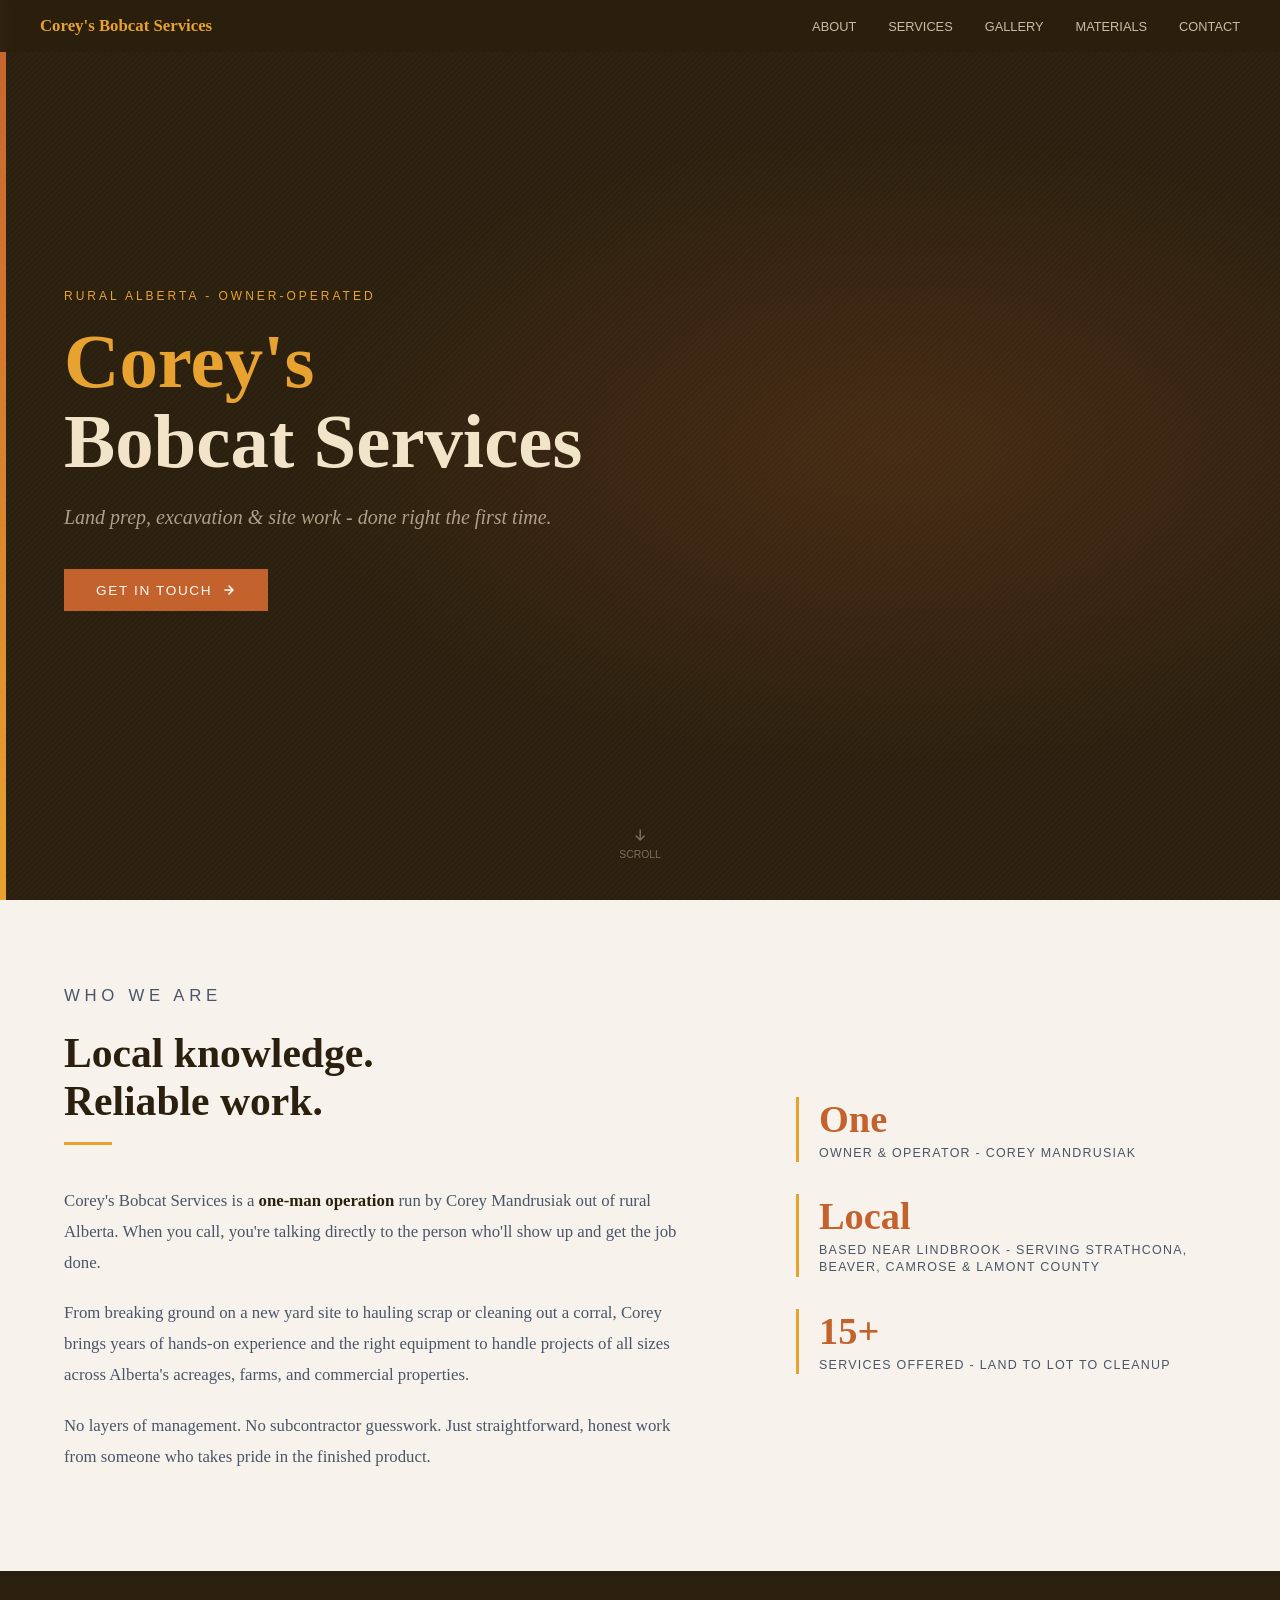
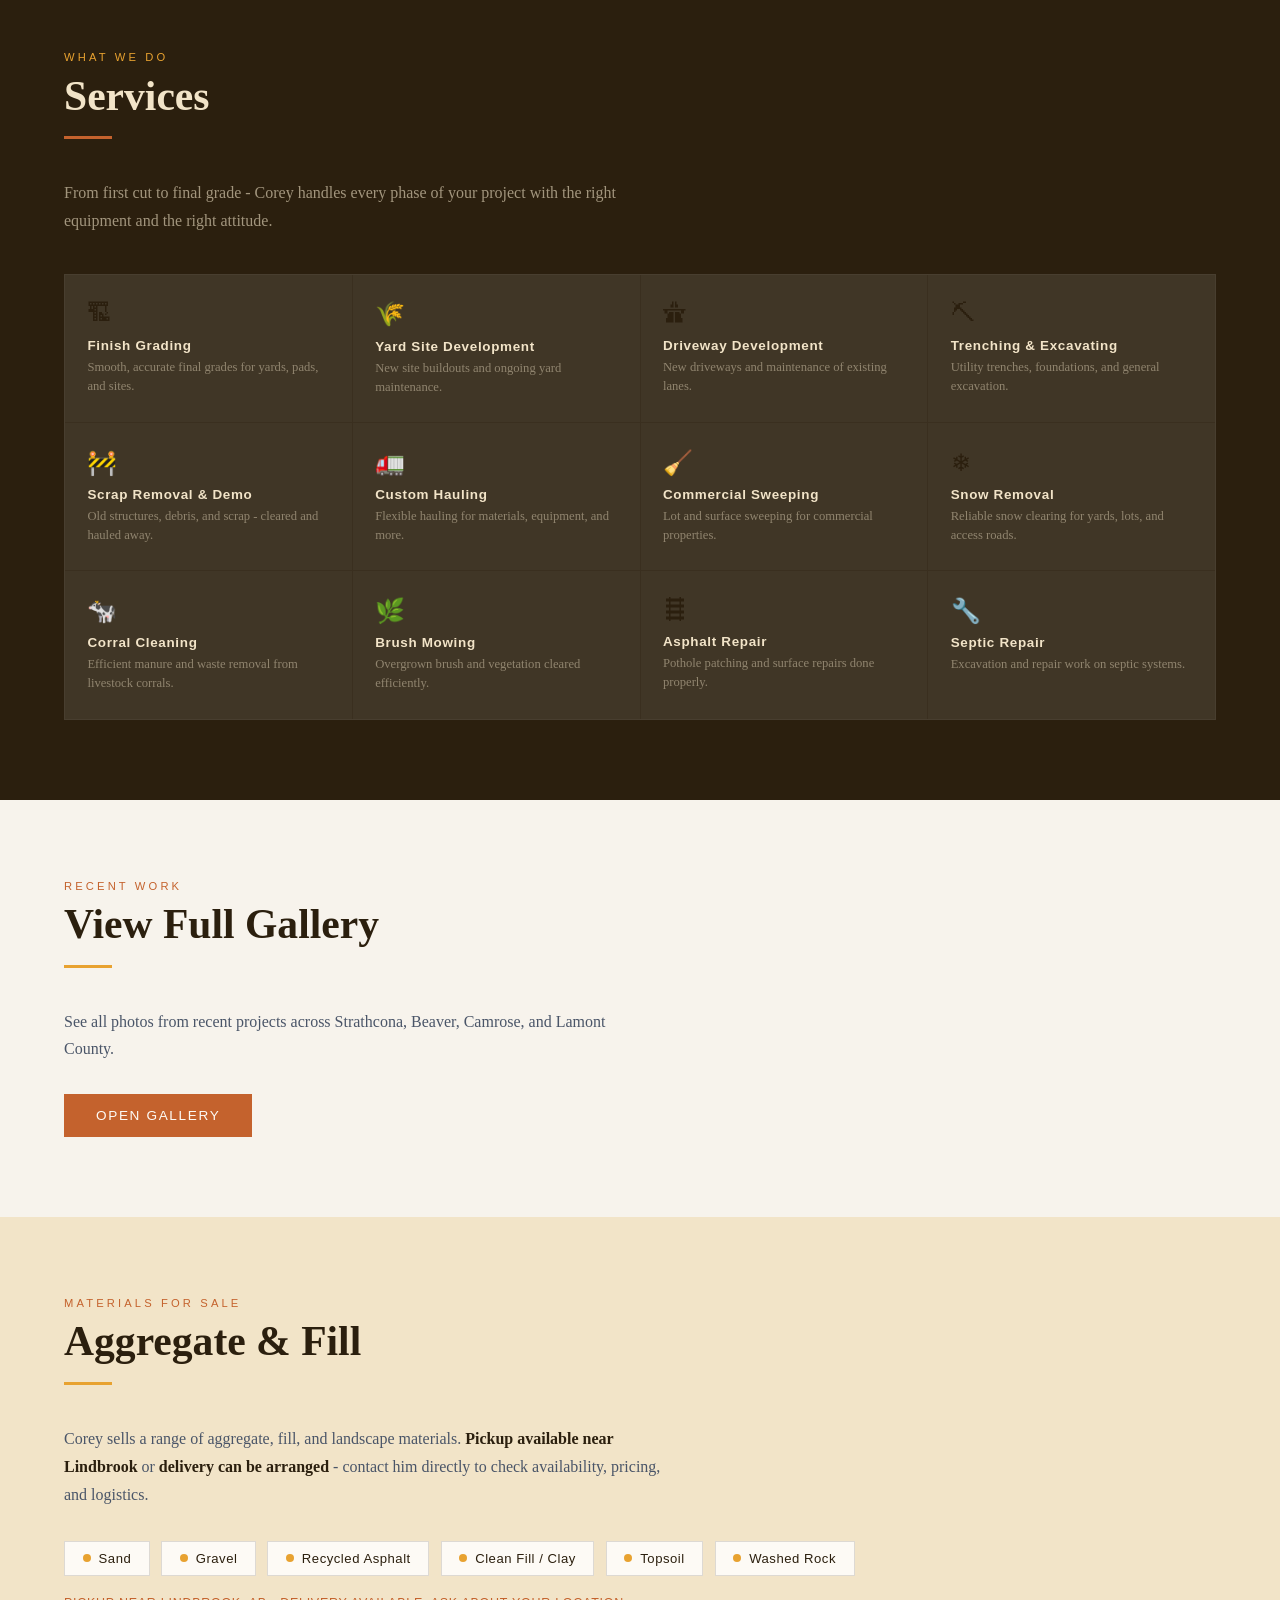
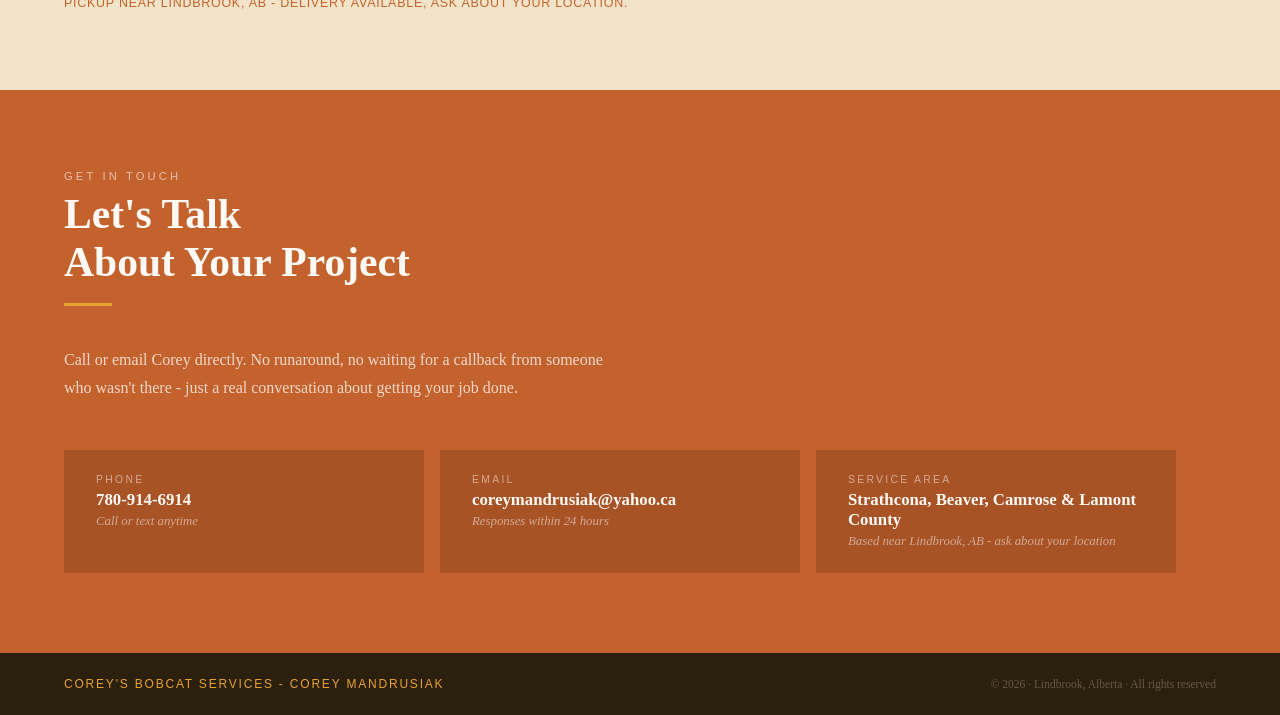
<file: index.html>
<!DOCTYPE html>
<html lang="en">
<head>
  <meta charset="UTF-8">
  <meta name="viewport" content="width=device-width, initial-scale=1.0">
  <title>Corey's Bobcat Services - Rural Alberta</title>
  <link rel="stylesheet" href="styles.css">
</head>
<body>

<!-- NAV -->
<nav>
  <a class="nav-logo" href="#">Corey's Bobcat Services</a>
  <ul class="nav-links">
    <li><a href="#about">About</a></li>
    <li><a href="#services">Services</a></li>
    <li><a href="gallery.html">Gallery</a></li>
    <li><a href="#materials">Materials</a></li>
    <li><a href="#contact">Contact</a></li>
  </ul>
</nav>

<!-- HERO -->
<section id="hero">
  <div class="hero-texture"></div>
  <div class="hero-accent"></div>
  <div class="hero-content">
    <p class="hero-eyebrow">Rural Alberta - Owner-Operated</p>
    <h1><strong>Corey's</strong><br>Bobcat Services</h1>
    <p class="hero-sub">Land prep, excavation &amp; site work - done right the first time.</p>
    <a href="#contact" class="hero-cta">
      Get in Touch
      <svg width="14" height="14" viewBox="0 0 14 14" fill="none"><path d="M3 7h8M7 3l4 4-4 4" stroke="currentColor" stroke-width="1.6" stroke-linecap="round" stroke-linejoin="round"/></svg>
    </a>
  </div>
  <div class="hero-scroll">
    <svg width="16" height="16" viewBox="0 0 16 16" fill="none"><path d="M8 3v10M4 9l4 4 4-4" stroke="currentColor" stroke-width="1.5" stroke-linecap="round" stroke-linejoin="round"/></svg>
    Scroll
  </div>
</section>

<!-- ABOUT -->
<section id="about-wrapper">
  <div id="about">
    <div class="about-text reveal">
      <p class="section-label">Who We Are</p>
      <h2>Local knowledge.<br>Reliable work.</h2>
      <div class="divider"></div>
      <p>Corey's Bobcat Services is a <strong>one-man operation</strong> run by Corey Mandrusiak out of rural Alberta. When you call, you're talking directly to the person who'll show up and get the job done.</p>
      <p>From breaking ground on a new yard site to hauling scrap or cleaning out a corral, Corey brings years of hands-on experience and the right equipment to handle projects of all sizes across Alberta's acreages, farms, and commercial properties.</p>
      <p>No layers of management. No subcontractor guesswork. Just straightforward, honest work from someone who takes pride in the finished product.</p>
    </div>
    <div class="about-stats reveal">
      <div class="stat-block">
        <div class="stat-num">One</div>
        <div class="stat-label">Owner &amp; Operator - Corey Mandrusiak</div>
      </div>
      <div class="stat-block">
        <div class="stat-num">Local</div>
        <div class="stat-label">Based near Lindbrook - serving Strathcona, Beaver, Camrose &amp; Lamont County</div>
      </div>
      <div class="stat-block">
        <div class="stat-num">15+</div>
        <div class="stat-label">Services offered - land to lot to cleanup</div>
      </div>
    </div>
  </div>
</section>

<!-- SERVICES -->
<section id="services">
  <div class="services-header">
    <div class="section-label reveal">What We Do</div>
    <h2 class="reveal">Services</h2>
    <div class="divider reveal"></div>
    <p class="services-intro reveal">From first cut to final grade - Corey handles every phase of your project with the right equipment and the right attitude.</p>
  </div>

  <div class="services-grid reveal">
    <div class="service-card">
      <span class="service-icon">&#x1F3D7;</span>
      <div class="service-name">Finish Grading</div>
      <div class="service-desc">Smooth, accurate final grades for yards, pads, and sites.</div>
    </div>
    <div class="service-card">
      <span class="service-icon">&#x1F33E;</span>
      <div class="service-name">Yard Site Development</div>
      <div class="service-desc">New site buildouts and ongoing yard maintenance.</div>
    </div>
    <div class="service-card">
      <span class="service-icon">&#x1F6E3;</span>
      <div class="service-name">Driveway Development</div>
      <div class="service-desc">New driveways and maintenance of existing lanes.</div>
    </div>
    <div class="service-card">
      <span class="service-icon">&#x26CF;</span>
      <div class="service-name">Trenching &amp; Excavating</div>
      <div class="service-desc">Utility trenches, foundations, and general excavation.</div>
    </div>
    <div class="service-card">
      <span class="service-icon">&#x1F6A7;</span>
      <div class="service-name">Scrap Removal &amp; Demo</div>
      <div class="service-desc">Old structures, debris, and scrap - cleared and hauled away.</div>
    </div>
    <div class="service-card">
      <span class="service-icon">&#x1F69B;</span>
      <div class="service-name">Custom Hauling</div>
      <div class="service-desc">Flexible hauling for materials, equipment, and more.</div>
    </div>
    <div class="service-card">
      <span class="service-icon">&#x1F9F9;</span>
      <div class="service-name">Commercial Sweeping</div>
      <div class="service-desc">Lot and surface sweeping for commercial properties.</div>
    </div>
    <div class="service-card">
      <span class="service-icon">&#x2744;</span>
      <div class="service-name">Snow Removal</div>
      <div class="service-desc">Reliable snow clearing for yards, lots, and access roads.</div>
    </div>
    <div class="service-card">
      <span class="service-icon">&#x1F404;</span>
      <div class="service-name">Corral Cleaning</div>
      <div class="service-desc">Efficient manure and waste removal from livestock corrals.</div>
    </div>
    <div class="service-card">
      <span class="service-icon">&#x1F33F;</span>
      <div class="service-name">Brush Mowing</div>
      <div class="service-desc">Overgrown brush and vegetation cleared efficiently.</div>
    </div>
    <div class="service-card">
      <span class="service-icon">&#x1F6E4;</span>
      <div class="service-name">Asphalt Repair</div>
      <div class="service-desc">Pothole patching and surface repairs done properly.</div>
    </div>
    <div class="service-card">
      <span class="service-icon">&#x1F527;</span>
      <div class="service-name">Septic Repair</div>
      <div class="service-desc">Excavation and repair work on septic systems.</div>
    </div>
  </div>
</section>


<!-- GALLERY LINK -->
<section id="gallery-link">
  <div class="gallery-wrapper">
    <p class="section-label">Recent Work</p>
    <h2>View Full Gallery</h2>
    <div class="divider"></div>
    <p class="gallery-link-text">See all photos from recent projects across Strathcona, Beaver, Camrose, and Lamont County.</p>
    <a href="gallery.html" class="gallery-link-btn">Open Gallery</a>
  </div>
</section>

<!-- MATERIALS -->
<section id="materials">
  <div class="materials-wrapper">
    <div class="reveal">
      <p class="section-label">Materials for Sale</p>
      <h2>Aggregate &amp; Fill</h2>
      <div class="divider"></div>
      <p class="materials-desc">
        Corey sells a range of aggregate, fill, and landscape materials. <strong>Pickup available near Lindbrook</strong> or <strong>delivery can be arranged</strong> - contact him directly to check availability, pricing, and logistics.
      </p>
      <div class="materials-grid">
        <span class="material-chip">Sand</span>
        <span class="material-chip">Gravel</span>
        <span class="material-chip">Recycled Asphalt</span>
        <span class="material-chip">Clean Fill / Clay</span>
        <span class="material-chip">Topsoil</span>
        <span class="material-chip">Washed Rock</span>
      </div>
      <p class="materials-note">Pickup near Lindbrook, AB - delivery available, ask about your location.</p>
    </div>
  </div>
</section>

<!-- CONTACT -->
<section id="contact">
  <div class="contact-wrapper">
    <div class="reveal">
      <p class="section-label">Get In Touch</p>
      <h2>Let's Talk<br>About Your Project</h2>
      <div class="divider"></div>
      <p class="contact-tagline">Call or email Corey directly. No runaround, no waiting for a callback from someone who wasn't there - just a real conversation about getting your job done.</p>
      <div class="contact-cards">
        <div class="contact-card">
          <span class="contact-card-label">Phone</span>
          <a href="tel:7809146914" class="contact-card-value">780-914-6914</a>
          <span class="contact-area">Call or text anytime</span>
        </div>
        <div class="contact-card">
          <span class="contact-card-label">Email</span>
          <a href="mailto:coreymandrusiak@yahoo.ca" class="contact-card-value">coreymandrusiak@yahoo.ca</a>
          <span class="contact-area">Responses within 24 hours</span>
        </div>
        <div class="contact-card">
          <span class="contact-card-label">Service Area</span>
          <span class="contact-card-value contact-card-value--plain">Strathcona, Beaver, Camrose &amp; Lamont County</span>
          <span class="contact-area">Based near Lindbrook, AB - ask about your location</span>
        </div>
      </div>
    </div>
  </div>
</section>

<!-- FOOTER -->
<footer>
  <span class="footer-name">Corey's Bobcat Services - Corey Mandrusiak</span>
  <span class="footer-copy">&copy; 2026 &middot; Lindbrook, Alberta &middot; All rights reserved</span>
</footer>

<script src="main.js"></script>
</body>
</html>
</file>
<file: styles.css>
:root {
  --earth: #2B1F0E;
  --rust: #C4622D;
  --amber: #E8A230;
  --sand: #F2E4C8;
  --steel: #4A5568;
  --fog: #F7F3EC;
  --white: #FDFAF5;
  --max: 1160px;
  --pad: 4rem;
}

* { margin: 0; padding: 0; box-sizing: border-box; }
html { scroll-behavior: smooth; }
body { font-family: Georgia, serif; color: var(--earth); overflow-x: hidden; }

nav {
  position: fixed; top: 0; left: 0; right: 0; z-index: 100;
  display: flex; justify-content: space-between; align-items: center;
  padding: 1rem 2.5rem;
  background: rgba(43,31,14,0.96); backdrop-filter: blur(6px);
}

.nav-logo { font-size: 1.05rem; font-weight: bold; color: var(--amber); text-decoration: none; }
.nav-links { display: flex; gap: 2rem; list-style: none; }
.nav-links a { color: var(--sand); text-decoration: none; font-size: 0.8rem; text-transform: uppercase; font-family: Trebuchet MS, sans-serif; opacity: 0.8; transition: 0.2s; }
.nav-links a:hover { opacity: 1; color: var(--amber); }

#hero {
  min-height: 100vh; display: flex; flex-direction: column; justify-content: center;
  position: relative; overflow: hidden; background: var(--earth);
}

.hero-texture {
  position: absolute; inset: 0;
  background-image: radial-gradient(ellipse 80% 60% at 70% 50%, rgba(196,98,45,0.18) 0%, transparent 60%), repeating-linear-gradient(-45deg, transparent 0, transparent 2px, rgba(255,255,255,0.015) 2px, rgba(255,255,255,0.015) 4px);
}

.hero-accent { position: absolute; left: 0; top: 0; bottom: 0; width: 6px; background: linear-gradient(to bottom, var(--rust), var(--amber)); }
.hero-content { position: relative; z-index: 2; padding: 0 2.5rem 0 var(--pad); max-width: 820px; animation: fadeUp 0.9s ease both; }
.hero-eyebrow { font-size: 0.75rem; letter-spacing: 0.25em; text-transform: uppercase; color: var(--amber); margin-bottom: 1.2rem; font-family: Trebuchet MS, sans-serif; }

h1 {
  font-size: clamp(2.8rem, 6vw, 5.2rem); line-height: 1.05;
  color: var(--sand); margin-bottom: 0.3em;
}

h1 strong { color: var(--amber); font-weight: bold; }
.hero-sub { font-size: clamp(1rem, 2vw, 1.25rem); color: rgba(242,228,200,0.65); font-style: italic; margin-bottom: 2.5rem; }

.hero-cta {
  display: inline-flex; align-items: center; gap: 0.6rem;
  background: var(--rust); color: var(--white); text-decoration: none;
  padding: 0.85rem 2rem; font-family: Trebuchet MS, sans-serif;
  font-size: 0.85rem; letter-spacing: 0.12em; text-transform: uppercase;
  transition: 0.2s;
}

.hero-cta:hover { background: var(--amber); color: var(--earth); transform: translateY(-2px); }

.hero-scroll {
  position: absolute; bottom: 2.5rem; left: 50%; transform: translateX(-50%);
  display: flex; flex-direction: column; align-items: center; gap: 0.4rem;
  color: rgba(242,228,200,0.4); font-size: 0.65rem; text-transform: uppercase;
  font-family: Trebuchet MS, sans-serif; animation: bounce 2s infinite;
}

.section-label { font-size: 0.7rem; letter-spacing: 0.28em; text-transform: uppercase; color: var(--rust); margin-bottom: 0.6rem; font-family: Trebuchet MS, sans-serif; }
h2 { font-size: clamp(1.8rem, 3.5vw, 2.6rem); line-height: 1.15; color: var(--earth); margin-bottom: 1rem; }
.divider { width: 48px; height: 3px; background: var(--amber); margin-bottom: 2.5rem; }

#about-wrapper { background: var(--fog); padding: 5rem var(--pad); }
#about { display: grid; grid-template-columns: 1fr 420px; gap: 6rem; align-items: center; max-width: var(--max); margin: 0 auto; }

.about-text p { font-size: 1.05rem; line-height: 1.85; color: var(--steel); margin-bottom: 1.2rem; }
.about-text strong { color: var(--earth); }

.about-stats { display: flex; flex-direction: column; gap: 2rem; }
.stat-block { border-left: 3px solid var(--amber); padding-left: 1.25rem; }
.stat-num { font-size: 2.4rem; font-weight: bold; color: var(--rust); }
.stat-label { font-size: 0.78rem; letter-spacing: 0.1em; text-transform: uppercase; color: var(--steel); margin-top: 0.25rem; line-height: 1.4; font-family: Trebuchet MS, sans-serif; }

#services { background: var(--earth); padding: 5rem var(--pad); }
.services-header { max-width: var(--max); margin: 0 auto 2.5rem; }
#services h2 { color: var(--sand); }
#services .section-label { color: var(--amber); }
#services .divider { background: var(--rust); }
.services-intro { color: rgba(242,228,200,0.6); font-size: 1rem; max-width: 560px; line-height: 1.7; }

.services-grid {
  display: grid; grid-template-columns: repeat(4, 1fr); gap: 1px;
  background: rgba(255,255,255,0.07); border: 1px solid rgba(255,255,255,0.07);
  max-width: var(--max); margin: 0 auto;
}

.service-card { background: rgba(255,255,255,0.03); padding: 1.6rem 1.4rem; transition: background 0.2s; }
.service-card:hover { background: rgba(196,98,45,0.18); }
.service-icon { font-size: 1.5rem; margin-bottom: 0.65rem; display: block; }
.service-name { font-size: 0.84rem; letter-spacing: 0.05em; color: var(--sand); font-weight: bold; margin-bottom: 0.3rem; font-family: Trebuchet MS, sans-serif; }
.service-desc { font-size: 0.79rem; color: rgba(242,228,200,0.45); line-height: 1.5; }

#gallery-link { background: var(--fog); padding: 5rem var(--pad); }
.gallery-wrapper { max-width: var(--max); margin: 0 auto; }
.gallery-link-text { color: var(--steel); font-size: 1rem; max-width: 560px; margin-bottom: 2rem; line-height: 1.7; }
.gallery-link-btn { display: inline-block; background: var(--rust); color: var(--white); text-decoration: none; padding: 0.85rem 2rem; font-family: Trebuchet MS, sans-serif; font-size: 0.85rem; letter-spacing: 0.12em; text-transform: uppercase; transition: 0.2s; }
.gallery-link-btn:hover { background: var(--amber); color: var(--earth); }

#gallery-page { min-height: 100vh; padding: 6rem var(--pad) 5rem; }
.gallery-page-header { max-width: var(--max); margin: 0 auto 3rem; }
.gallery-page-header h1 { font-size: clamp(2rem, 4vw, 3rem); margin-bottom: 1rem; }
.gallery-page-header p { color: var(--steel); font-size: 1rem; line-height: 1.6; }

.gallery-grid { max-width: var(--max); margin: 0 auto; columns: 3; column-gap: 12px; }
.gallery-item { break-inside: avoid; margin-bottom: 12px; overflow: hidden; cursor: pointer; position: relative; background: var(--fog); }
.gallery-item img { width: 100%; display: block; transition: 0.3s; }
.gallery-item:hover img { transform: scale(1.03); filter: brightness(0.85); }

.lightbox { position: fixed; inset: 0; z-index: 200; background: rgba(20,14,6,0.93); display: flex; align-items: center; justify-content: center; opacity: 0; pointer-events: none; transition: 0.25s; }
.lightbox.open { opacity: 1; pointer-events: all; }

.lightbox-inner { display: flex; flex-direction: column; align-items: center; max-width: 90vw; max-height: 90vh; gap: 0.75rem; }
.lightbox-inner img { max-width: 90vw; max-height: 82vh; object-fit: contain; box-shadow: 0 12px 60px rgba(0,0,0,0.6); }

.lightbox-close { position: fixed; top: 1.5rem; right: 2rem; background: none; border: none; color: var(--sand); font-size: 2.2rem; cursor: pointer; opacity: 0.7; transition: 0.2s; }
.lightbox-close:hover { opacity: 1; }

.lightbox-prev,
.lightbox-next { position: fixed; top: 50%; transform: translateY(-50%); background: rgba(43,31,14,0.6); border: 1px solid rgba(232,162,48,0.25); color: var(--amber); font-size: 1.5rem; padding: 0.6rem 0.9rem; cursor: pointer; transition: 0.2s; }
.lightbox-prev { left: 1.5rem; }
.lightbox-next { right: 1.5rem; }
.lightbox-prev:hover,
.lightbox-next:hover { background: rgba(196,98,45,0.5); }

#materials { background: var(--sand); padding: 5rem var(--pad); }
.materials-wrapper { max-width: var(--max); margin: 0 auto; }
.materials-desc { color: var(--steel); line-height: 1.75; max-width: 600px; margin-bottom: 2rem; font-size: 1rem; }
.materials-desc strong { color: var(--earth); }

.materials-grid { display: flex; flex-wrap: wrap; gap: 0.7rem; max-width: 800px; margin-bottom: 1.25rem; }
.material-chip { display: inline-flex; align-items: center; gap: 0.5rem; background: var(--white); border: 1.5px solid rgba(43,31,14,0.15); padding: 0.55rem 1.1rem; font-family: Trebuchet MS, sans-serif; font-size: 0.82rem; letter-spacing: 0.04em; color: var(--earth); transition: 0.2s; }
.material-chip:hover { border-color: var(--rust); background: var(--fog); }
.material-chip::before { content: ''; width: 8px; height: 8px; border-radius: 50%; background: var(--amber); }
.materials-note { font-family: Trebuchet MS, sans-serif; font-size: 0.78rem; letter-spacing: 0.06em; color: var(--rust); text-transform: uppercase; }

#contact { background: var(--rust); padding: 5rem var(--pad); }
.contact-wrapper { max-width: var(--max); margin: 0 auto; }
#contact h2 { color: var(--white); }
#contact .section-label { color: rgba(255,255,255,0.6); }
#contact .divider { background: var(--amber); }

.contact-tagline { color: rgba(255,255,255,0.75); font-size: 1rem; line-height: 1.75; max-width: 540px; margin-bottom: 3rem; }

.contact-cards { display: flex; flex-wrap: wrap; gap: 1rem; }
.contact-card { background: rgba(0,0,0,0.15); padding: 1.5rem 2rem; display: flex; flex-direction: column; gap: 0.3rem; flex: 1; min-width: 240px; max-width: 360px; transition: 0.2s; }
.contact-card:hover { background: rgba(0,0,0,0.25); }

.contact-card-label { font-family: Trebuchet MS, sans-serif; font-size: 0.65rem; letter-spacing: 0.22em; text-transform: uppercase; color: rgba(255,255,255,0.5); }
.contact-card-value { font-size: 1.05rem; color: var(--white); text-decoration: none; font-weight: bold; word-break: break-word; }
a.contact-card-value:hover { color: var(--amber); }
.contact-card-value--plain { cursor: default; }
.contact-area { font-size: 0.8rem; color: rgba(255,255,255,0.5); font-style: italic; }

footer { background: var(--earth); padding: 1.5rem var(--pad); display: flex; align-items: center; justify-content: space-between; gap: 1rem; flex-wrap: wrap; }
.footer-name { font-family: Trebuchet MS, sans-serif; font-size: 0.75rem; letter-spacing: 0.15em; text-transform: uppercase; color: var(--amber); }
.footer-copy { font-size: 0.72rem; color: rgba(242,228,200,0.3); }

@keyframes fadeUp { from { opacity: 0; transform: translateY(28px); } to { opacity: 1; transform: translateY(0); } }
@keyframes bounce { 0%, 100% { transform: translateX(-50%) translateY(0); } 50% { transform: translateX(-50%) translateY(6px); } }

.reveal { opacity: 0; transform: translateY(22px); transition: opacity 0.7s ease, transform 0.7s ease; }
.reveal.visible { opacity: 1; transform: translateY(0); }

@media (max-width: 1024px) {
  :root { --pad: 2.5rem; }
  #about { grid-template-columns: 1fr; gap: 3rem; }
  .services-grid { grid-template-columns: repeat(3, 1fr); }
  .gallery-grid { columns: 2; }
}

@media (max-width: 768px) {
  :root { --pad: 1.5rem; }
  nav { padding: 0.9rem 1.2rem; }
  .nav-links { display: none; }
  .services-grid { grid-template-columns: repeat(2, 1fr); }
  .gallery-grid { columns: 2; }
  .contact-card { min-width: 100%; max-width: 100%; }
  footer { flex-direction: column; align-items: flex-start; }
}

@media (max-width: 480px) {
  .gallery-grid { columns: 1; }
  .services-grid { grid-template-columns: 1fr 1fr; }
}
</file>
